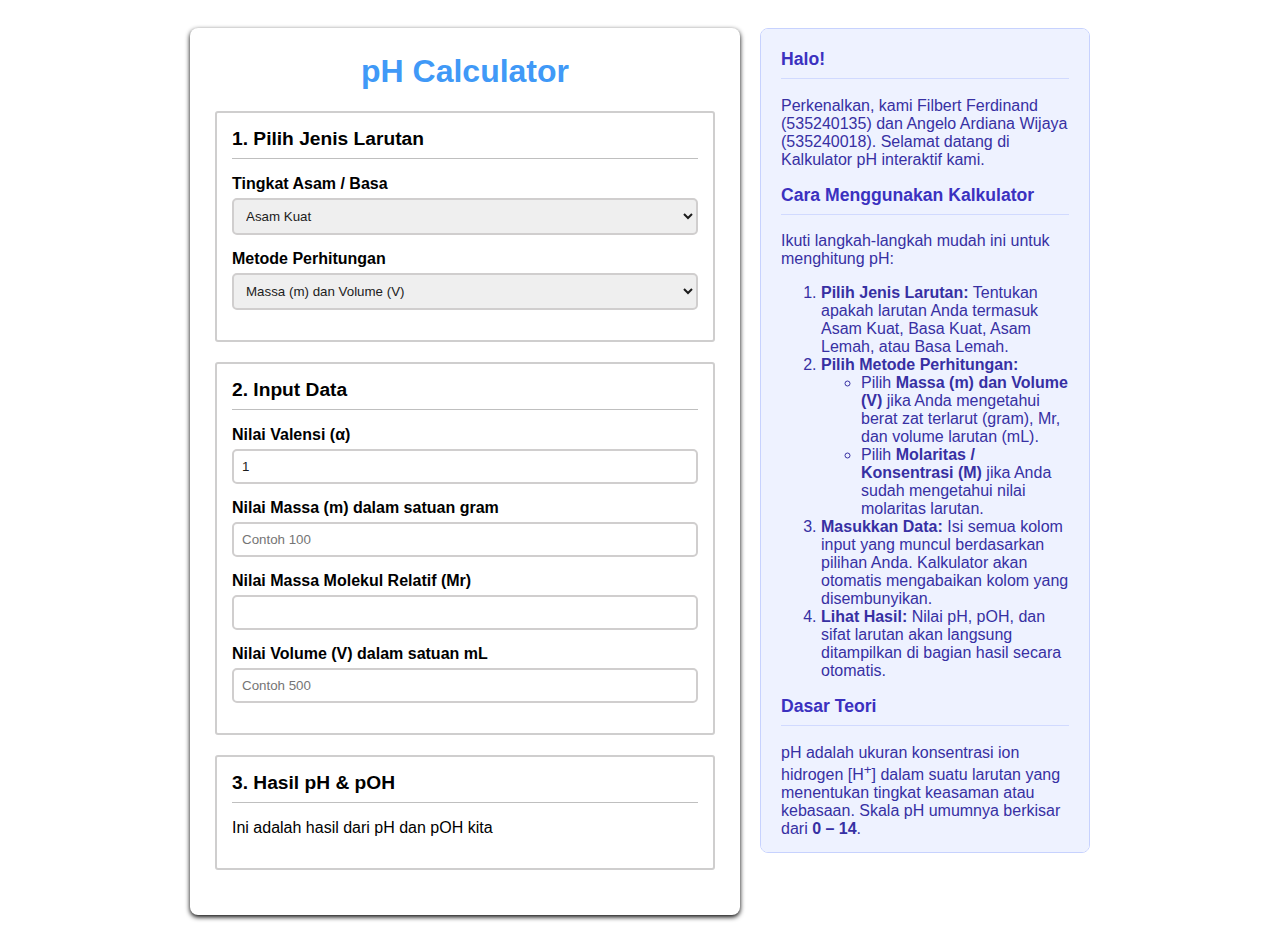
<file: index.html>
<!DOCTYPE html>
<html lang="en">
<head>
    <meta charset="UTF-8">
    <meta name="viewport" content="width=device-width, initial-scale=1.0">
    <title>pH Calculator</title> 
    <link rel="stylesheet" href="style.css"> 
</head>
<body>
    <!-- Body HTML Start disini -->
    <div class="main-wrapper">
        <div class="ph-calculator">
            <h1>pH Calculator</h1>

            <div class="section">
                <h2>1. Pilih Jenis Larutan</h2>
                <!--Pilihan tipe asam/basa larutan, berpengaruh ke cara perhitungan dan rumus-->
                <div class="input-forms">
                    <label for="solute-type">Tingkat Asam / Basa</label>
                    <select name="solute-type" id="solute-type">
                        <option value="asam-kuat" selected>Asam Kuat</option>
                        <option value="basa-kuat">Basa Kuat</option>
                        <option value="asam-lemah">Asam Lemah</option>
                        <option value="basa-lemah">Basa Lemah</option>
                    </select>
                </div>
                <!--Perhitungan dibasiskan dua cara: a). Massa dan Volume Larutan, b). Molalitas Larutan-->
                <div class="input-forms">
                    <label for="input-type">Metode Perhitungan</label>
                    <select name="input-type" id="input-type" >
                        <option value="mass-and-volume" selected>Massa (m) dan Volume (V)</option>
                        <option value="molality">Molalitas / Konsentrasi (M)</option>
                    </select>
                </div>

            </div>
            <div class="section">
                <h2>2. Input Data</h2>
                <!--Berdasarkan pilihan form 1-->
                <!--Isi valensi (Jika larutan berupa asam lemah atau basa kuat)-->
                <div class="input-forms" id="container-valency">
                    <label for="valency-value">Nilai Valensi (&alpha;)</label>
                    <input type="number" name="values" id="valency-value" value="1" placeholder="Jumlah H+ atau OH- Larutan">
                </div>
                <!--Isi nilai Ka atau Kb (Jika larutan berupa asam lemah atau basa lemah)
                    Input sengaja diubah ke teks, agar memudahkan input mengingat nilai Ka/Kb sangat kecil-->
                <div class="input-forms" id="container-ka-kb" style="display: none;">
                    <label for="ka-kb-value">Nilai K<sub>a</sub> atau K<sub>b</sub></label>
                    <input type="text" name="values" id="ka-kb-value" placeholder="Contoh: 1.8e-5">
                </div> 

                <!--Berdasarkan pilihan form 2-->
                <!--Isi nilai Molalitas (muncul berdasarkan jenis perhitungan)-->
                <div class="input-forms" id="container-molality" style="display: none;">
                    <label for="molal-value">Nilai Molalitas / Konsentrasi (M)</label>
                    <input type="number" name="values" id="molal-value" placeholder="Contoh 0.05">
                </div>
                <!--Isi nilai Massa (muncul berdasarkan jenis perhitungan)-->
                <div class="input-forms" id="container-mass">
                    <label for="mass-value">Nilai Massa (m) dalam satuan gram</label>
                    <input type="number" name="values" id="mass-value" placeholder="Contoh 100">
                </div>
                <!--Isi nilai Massa Molekul Relatif (Mr) (muncul berdasarkan jenis perhitungan)-->
                <div class="input-forms" id="container-mr">
                    <label for="mr-value">Nilai Massa Molekul Relatif (Mr)</label>
                    <input type="number" name="values" id="mr-value">
                </div>
                <!--Isi nilai Volume (muncul berdasarkan jenis perhitungan)-->
                <div class="input-forms" id="container-volume">
                    <label for="volume-value">Nilai Volume (V) dalam satuan mL</label>
                    <input type="number" name="values" id="volume-value" placeholder="Contoh 500">
                </div>
            </div>

            <div class="section">
                <h2>3. Hasil pH & pOH</h2>
                <div id="container-result" class="result-placeholder">
                    <p>Ini adalah hasil dari pH dan pOH kita</p>
                </div>
            </div>
        </div>
        <!-- Instruction panel ini akan digunakan untuk memberikan briefing terkait
            Cara penggunaan kalkulator kita, serta beberapa dasar teori dibalik
            Kalkulator pH yang kami buat -->
        <div class="instruction-panel">
            <h3>Halo!</h3>
            <p>Perkenalkan, kami Filbert Ferdinand (535240135) dan Angelo Ardiana Wijaya (535240018). Selamat datang di Kalkulator pH interaktif kami.</p>
            <!-- Penjelasan cara menggunakan kalkulator -->
            <h3>Cara Menggunakan Kalkulator</h3>
            <p>Ikuti langkah-langkah mudah ini untuk menghitung pH:</p>
            <ol>
                <li><strong>Pilih Jenis Larutan:</strong> Tentukan apakah larutan Anda termasuk Asam Kuat, Basa Kuat, Asam Lemah, atau Basa Lemah.</li>
                <li><strong>Pilih Metode Perhitungan:</strong>
                    <ul>
                        <li>Pilih <strong>Massa (m) dan Volume (V)</strong> jika Anda mengetahui berat zat terlarut (gram), Mr, dan volume larutan (mL).</li>
                        <li>Pilih <strong>Molaritas / Konsentrasi (M)</strong> jika Anda sudah mengetahui nilai molaritas larutan.</li>
                    </ul>
                </li>
                <li><strong>Masukkan Data:</strong> Isi semua kolom input yang muncul berdasarkan pilihan Anda. Kalkulator akan otomatis mengabaikan kolom yang disembunyikan.</li>
                <li><strong>Lihat Hasil:</strong> Nilai pH, pOH, dan sifat larutan akan langsung ditampilkan di bagian hasil secara otomatis.</li>
            </ol>

            <!-- Dasar teori yang digunakan -->
            <h3>Dasar Teori</h3>
            <p>pH adalah ukuran konsentrasi ion hidrogen [H<sup>+</sup>] dalam suatu larutan yang menentukan tingkat keasaman atau kebasaan. Skala pH umumnya berkisar dari <strong>0 – 14</strong>.</p>
            <!-- 1. Cara menghitung pH -->
            <h4>Menghitung pH & pOH</h4>
            <p>Hubungan antara pH dan pOH adalah sebagai berikut:</p>
            <div class="formula">pH = -log[H<sup>+</sup>]</div>
            <div class="formula">pOH = -log[OH<sup>-</sup>]</div>
            <div class="formula">pH + pOH = 14</div>
            <!--2. Bagaimana cara menentukan valensi
                    Bagian ini penting untuk menghitung pH dari asam/basa kuat
                    Dikarenakan perhitungannya akan membutuhkan valensi-->
            <h4>Dasar Teori Penentuan Valensi (a)</h4>
            <p>Valensi Asam atau Basa Kuat (dilambangkan dengan 'a') adalah <strong>jumlah ion [H<sup>+</sup>] (untuk asam) atau [OH<sup>-</sup>] (untuk basa)</strong> yang dilepaskan oleh satu molekul senyawa saat terionisasi.</p>
            <p>Berikut adalah beberapa contoh umum:</p>
            <table>
                <thead>
                    <tr>
                        <th>Jenis</th>
                        <th>Rumus Kimia</th>
                        <th>Reaksi Ionisasi</th>
                        <th>Valensi (a)</th>
                    </tr>
                </thead>
                <tbody>
                    <tr>
                        <td>Asam Kuat</td>
                        <td>HCl</td>
                        <td>HCl → H<sup>+</sup> + Cl<sup>-</sup></td>
                        <td><strong>1</strong></td>
                    </tr>
                    <tr>
                        <td>Asam Kuat</td>
                        <td>H<sub>2</sub>SO<sub>4</sub></td>
                        <td>H<sub>2</sub>SO<sub>4</sub> → 2H<sup>+</sup> + SO<sub>4</sub><sup>2-</sup></td>
                        <td><strong>2</strong></td>
                    </tr>
                    <tr>
                        <td>Basa Kuat</td>
                        <td>NaOH</td>
                        <td>NaOH → Na<sup>+</sup> + OH<sup>-</sup></td>
                        <td><strong>1</strong></td>
                    </tr>
                    <tr>
                        <td>Basa Kuat</td>
                        <td>Ca(OH)<sub>2</sub></td>
                        <td>Ca(OH)<sub>2</sub> → Ca<sup>2+</sup> + 2OH<sup>-</sup></td>
                        <td><strong>2</strong></td>
                    </tr>
                </tbody>
            </table>
            <br> <h4 style="margin-top: 20px;">Rumus Konsentrasi Ion</h4>
            <p>Untuk <strong>Asam Kuat</strong>:</p>
            <div class="formula">[H<sup>+</sup>] = a &times; M</div>
            <li><strong>a</strong> = Valensi</li>
            <li><strong>M</strong> = Molaritas</li>
            
            <p>Untuk <strong>Basa Kuat</strong>:</p>
            <div class="formula">[OH<sup>-</sup>] = a &times; M</div>
            <li><strong>a</strong> = Valensi</li>
            <li><strong>M</strong> = Molaritas</li>
            
            <p>Untuk <strong>Asam Lemah</strong> (menggunakan tetapan asam K<sub>a</sub>):</p>
            <div class="formula">[H<sup>+</sup>] = &radic;(K<sub>a</sub> &times; M)</div>
            <li><strong>Ka</strong> = Konstata Disosiasi Asam</li>
            <li><strong>M</strong> = Molaritas</li>
            
            <p>Untuk <strong>Basa Lemah</strong> (menggunakan tetapan basa K<sub>b</sub>):</p>
            <div class="formula">[OH<sup>-</sup>] = &radic;(K<sub>b</sub> &times; M)</div>
            <li><strong>Kb</strong> = Konstata Disosiasi Basa</li>
            <li><strong>M</strong> = Molaritas</li>
            
            <!-- Terakhir contoh dari pH dalam kehidupan sehari-hari kita -->
            <h4 style="margin-top: 20px;">Contoh pH dalam Kehidupan Sehari-hari</h4>
            <ul>
                <li><strong>Air Aki (pH ~1):</strong> Sangat Asam</li>
                <li><strong>Jus Lemon (pH ~2):</strong> Asam</li>
                <li><strong>Air Murni (pH 7):</strong> Netral</li>
                <li><strong>Baking Soda (pH ~9):</strong> Sedikit Basa</li>
                <li><strong>Sabun Tangan (pH ~10):</strong> Basa</li>
            </ul>
        </div>
    </div>
    <script src="index.js"></script>
</body>
</html>
</file>
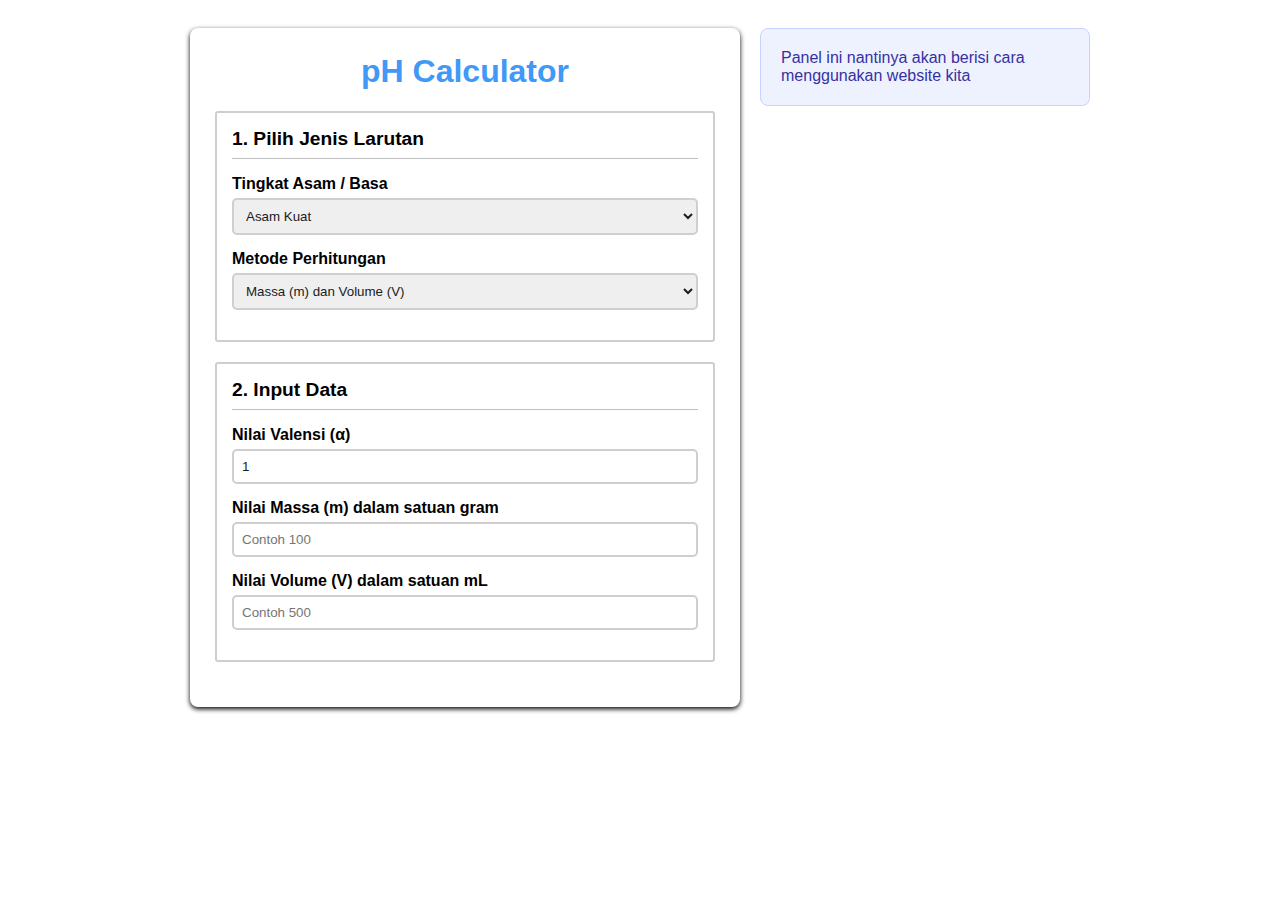
<file: Tugas_1/index.html>
<!DOCTYPE html>
<html lang="en">
<head>
    <meta charset="UTF-8">
    <meta name="viewport" content="width=device-width, initial-scale=1.0">
    <title>pH Calculator</title>
    <link rel="stylesheet" href="style.css">
</head>
<body>
    <!-- Body HTML Start disini -->
    <div class="main-wrapper">
        <div class="ph-calculator">
            <h1>pH Calculator</h1>

            <div class="section">
                <h2>1. Pilih Jenis Larutan</h2>
                <!--Pilihan tipe asam/basa larutan, berpengaruh ke cara perhitungan dan rumus-->
                <div class="input-forms">
                    <label for="solute-type">Tingkat Asam / Basa</label>
                    <select name="solute-type" id="solute-type">
                        <option value="asam-kuat" selected>Asam Kuat</option>
                        <option value="basa-kuat">Basa Kuat</option>
                        <option value="asam-lemah">Asam Lemah</option>
                        <option value="basa-lemah">Basa Lemah</option>
                    </select>
                </div>
                <!--Perhitungan dibasiskan dua cara: a). Massa dan Volume Larutan, b). Molalitas Larutan-->
                <div class="input-forms">
                    <label for="input-type">Metode Perhitungan</label>
                    <select name="input-type" id="input-type" >
                        <option value="mass-and-volume" selected>Massa (m) dan Volume (V)</option>
                        <option value="molality">Molalitas / Konsentrasi (M)</option>
                    </select>
                </div>

            </div>
            <div class="section">
                <h2>2. Input Data</h2>
                <!--Berdasarkan pilihan form 1-->
                <!--Isi valensi (Jika larutan berupa asam lemah atau basa kuat)-->
                <div class="input-forms" id="container-valency">
                    <label for="valency-values">Nilai Valensi (&alpha;)</label>
                    <input type="number" name="values" id="valency-value" value="1" placeholder="Jumlah H+ atau OH- Larutan">
                </div>
                <!--Isi nilai Ka atau Kb (Jika larutan berupa asam lemah atau basa lemah)
                    Input sengaja diubah ke teks, agar memudahkan input mengingat nilai Ka/Kb sangat kecil-->
                <div class="input-forms" id="container-ka-kb" style="display: none;">
                    <label for="ka-kb-values">Nilai K<sub>a</sub> atau K<sub>b</sub></label>
                    <input type="text" name="values" id="ka-kb-values" placeholder="Contoh: 1.8e-5">
                </div> 

                <!--Berdasarkan pilihan form 2-->
                <!--Isi nilai Molalitas (muncul berdasarkan jenis perhitungan)-->
                <div class="input-forms" id="container-molality" style="display: none;">
                    <label for="molal-values">Nilai Molalitas / Konsentrasi (M)</label>
                    <input type="number" name="values" id="molal-values" placeholder="Contoh 0.05">
                </div>
                <!--Isi nilai Massa (muncul berdasarkan jenis perhitungan)-->
                <div class="input-forms" id="container-mass">
                    <label for="mass-values">Nilai Massa (m) dalam satuan gram</label>
                    <input type="number" name="values" id="mass-values" placeholder="Contoh 100">
                </div>
                <!--Isi nilai Volume (muncul berdasarkan jenis perhitungan)-->
                <div class="input-forms" id="container-volume">
                    <label for="volume-values">Nilai Volume (V) dalam satuan mL</label>
                    <input type="number" name="values" id="volume-values" placeholder="Contoh 500">
                </div>

            </div>
        </div>
        <div class="instruction-panel">
            Panel ini nantinya akan berisi cara menggunakan website kita
        </div>
    </div>
    <script src="index.js"></script>
</body>
</html>
</file>
<file: style.css>
body{
    font-family: Arial, Helvetica, sans-serif;
    background-color: white;
    padding: 20px;
}

.main-wrapper{
    /* Karena ingin membuat container kalkulator dan intruction
       bersebelahan maka display dibuat flex (dengan ukuran setiap panel telah ditentukan)*/
    display: flex;
    flex-wrap: wrap;
    gap: 20px;
    width: 100%;
    max-width: 900px;
    margin: 0 auto;
    align-items: flex-start;
}
/* Calculator Kita */
.ph-calculator{
    flex: 2;
    width: 100%;
    max-width: 500px; /*Biar ukuran tidak melebar ke sebelah sekaligus memudahkan responsivitas
                        seandainya diubah ke ukuran HP (interval <600)*/
    padding: 25px;
    border-radius: 8px;
    box-shadow: 0 2px 5px
}

.section {
    border: 2px solid;
    border-color: hsl(0, 1%, 81%);
    border-radius: 3px;
    padding: 15px;
    margin-bottom: 20px
}

/* Bagian Input Form (Dari Section 1-2) */
.input-forms{
    margin-bottom: 15px;
}

label {
    display: block;
    margin-bottom: 5px;
    font-weight: bold;
}
input, select{
    width: 100%;
    padding: 8px;
    border: 2px solid;
    border-color: hsl(0, 2%, 81%);
    border-radius: 5px;
    box-sizing: border-box;
    color: hsl(0, 0%, 11%);
}

/* Result (Section 3) */
/* result-display adalah class yang ditambahkan berdasarkan
   DOM Manipulation yang ada di index.js */
.result-display {
    text-align: center;
}

.result-display .ph-value {
    font-size: 3em;
    font-weight: bold;
    color: hsl(211, 83%, 45%);
    margin: 2px 0;
}

.result-display .ph-description{
    font-size: 1.7em;
}

.result-display .sub-value{
    font-size: 1.1em;
    color: hsl(0, 1%, 46%);
}

/* Warna untuk setiap deskripsi pH */
.ph-description.sangat-asam {
    color: hsl(0, 96%, 56%); 
}

.ph-description.asam {
    color: hsl(25, 100%, 56%); 
}

.ph-description.sedikit-asam {
    color: hsl(50, 100%, 63%); 
}

.ph-description.netral {
    color: hsl(141, 51%, 45%); 
}

.ph-description.sedikit-basa {
    color: hsl(173, 61%, 43%); 
}

.ph-description.basa {
    color: hsl(218, 81%, 52%); 
}

.ph-description.sangat-basa {
    color: hsl(260, 72%, 45%); 
}

.ph-description.tidak-terdefinisi {
    color: hsl(0, 1%, 23%); 
}

/* Instruction kita */
.instruction-panel{
    flex: 1;
    min-width: 280px;
    background-color: #eef2ff;
    border: 1px solid  #c7d2fe;
    color: #3730a3;
    padding: 20px;
    border-radius: 8px;
    /* Disini, digunakan position sticky, agar pengguna tetap dapat melakukan scrollign pada kalkulator
    Namun penjelasan instruction panel tidak akan lepas dari layar pengguna. */
    position: sticky;
    top: 20px;
    /* Kita set tinggi dari panel kita, dan semisalnya ada konten yang terkena cut, akibat
    nilai height yang sudah diatur, kita gunakan overflow-y agar memungkinkan kita untuk scroll di cut konten tersebut */
    max-height: 87vh;
    overflow-y: auto;
}

.formula{
    background-color: #e0e7ff;
    font-family: 'Courier New', Courier, monospace;
    font-weight: bold;
    padding: 10px;
    border-radius: 4px;
    margin: 10px 0;
    text-align: center; 
}

h1 {
    text-align: center;
    color: hsl(211, 92%, 61%);
    margin-top: 0;
}
h2 {
    font-size: 1.2em;
    border-bottom: 1px solid hsl(0, 0%, 75%);
    padding-bottom: 8px;
    margin-top: 0;
}
h3 {
    font-size: 1.1em;
    color: hsl(244, 59%, 47%);
    border-bottom: 1px solid hsl(229, 100%, 91%);
    padding-bottom: 8px;
    margin-top: 0;
}
h4 {
    font-size: 1em;
    color: hsl(245, 56%, 54%);
    margin-bottom: 5px;
}
</file>
<file: Tugas_1/style.css>
body{
    font-family: Arial, Helvetica, sans-serif;
    background-color: white;
    padding: 20px;
}

.main-wrapper{
    /* Karena ingin membuat container kalkulator dan intruction
       bersebelahan maka display dibuat flex (dengan ukuran setiap panel telah ditentukan)*/
    display: flex;
    flex-wrap: wrap;
    gap: 20px;
    width: 100%;
    max-width: 900px;
    margin: 0 auto;
    align-items: flex-start;
}
/* Calculator Kita */
.ph-calculator{
    flex: 2;
    width: 100%;
    max-width: 500px; /*Biar ukuran tidak melebar ke sebelah sekaligus memudahkan responsivitas
                        seandainya diubah ke ukuran HP (interval <600)*/
    padding: 25px;
    border-radius: 8px;
    box-shadow: 0 2px 5px
}

.section {
    border: 2px solid;
    border-color: hsl(0, 1%, 81%);
    border-radius: 3px;
    padding: 15px;
    margin-bottom: 20px
}

/* Bagian Input Form (Dari Section 1-2) */
.input-forms{
    margin-bottom: 15px;
}

label {
    display: block;
    margin-bottom: 5px;
    font-weight: bold;
}
input, select{
    width: 100%;
    padding: 8px;
    border: 2px solid;
    border-color: hsl(0, 2%, 81%);
    border-radius: 5px;
    box-sizing: border-box;
    color: hsl(0, 0%, 11%);
}

/* Result (Section 3) */
/* result-display adalah class yang ditambahkan berdasarkan
   DOM Manipulation yang ada di index.js */
.result-display {
    text-align: center;
}

.result-display .ph-value {
    font-size: 3em;
    font-weight: bold;
    color: hsl(211, 83%, 45%);
    margin: 2px 0;
}

.result-display .ph-description{
    font-size: 1.7em;
}

.result-display .sub-value{
    font-size: 1.1em;
    color: hsl(0, 1%, 46%);
}

/* Warna untuk setiap deskripsi pH */
.ph-description.sangat-asam {
    color: hsl(0, 96%, 56%); 
}

.ph-description.asam {
    color: hsl(25, 100%, 56%); 
}

.ph-description.sedikit-asam {
    color: hsl(50, 100%, 63%); 
}

.ph-description.netral {
    color: hsl(141, 51%, 45%); 
}

.ph-description.sedikit-basa {
    color: hsl(173, 61%, 43%); 
}

.ph-description.basa {
    color: hsl(218, 81%, 52%); 
}

.ph-description.sangat-basa {
    color: hsl(260, 72%, 45%); 
}

.ph-description.tidak-terdefinisi {
    color: hsl(0, 1%, 23%); 
}

/* Instruction kita */
.instruction-panel{
    flex: 1;
    min-width: 280px;
    background-color: #eef2ff;
    border: 1px solid  #c7d2fe;
    color: #3730a3;
    padding: 20px;
    border-radius: 8px;
    /* Disini, digunakan position sticky, agar pengguna tetap dapat melakukan scrollign pada kalkulator
    Namun penjelasan instruction panel tidak akan lepas dari layar pengguna. */
    position: sticky;
    top: 20px;
    /* Kita set tinggi dari panel kita, dan semisalnya ada konten yang terkena cut, akibat
    nilai height yang sudah diatur, kita gunakan overflow-y agar memungkinkan kita untuk scroll di cut konten tersebut */
    max-height: 87vh;
    overflow-y: auto;
}

.formula{
    background-color: #e0e7ff;
    font-family: 'Courier New', Courier, monospace;
    font-weight: bold;
    padding: 10px;
    border-radius: 4px;
    margin: 10px 0;
    text-align: center; 
}

h1 {
    text-align: center;
    color: hsl(211, 92%, 61%);
    margin-top: 0;
}
h2 {
    font-size: 1.2em;
    border-bottom: 1px solid hsl(0, 0%, 75%);
    padding-bottom: 8px;
    margin-top: 0;
}
h3 {
    font-size: 1.1em;
    color: hsl(244, 59%, 47%);
    border-bottom: 1px solid hsl(229, 100%, 91%);
    padding-bottom: 8px;
    margin-top: 0;
}
h4 {
    font-size: 1em;
    color: hsl(245, 56%, 54%);
    margin-bottom: 5px;
}
</file>
